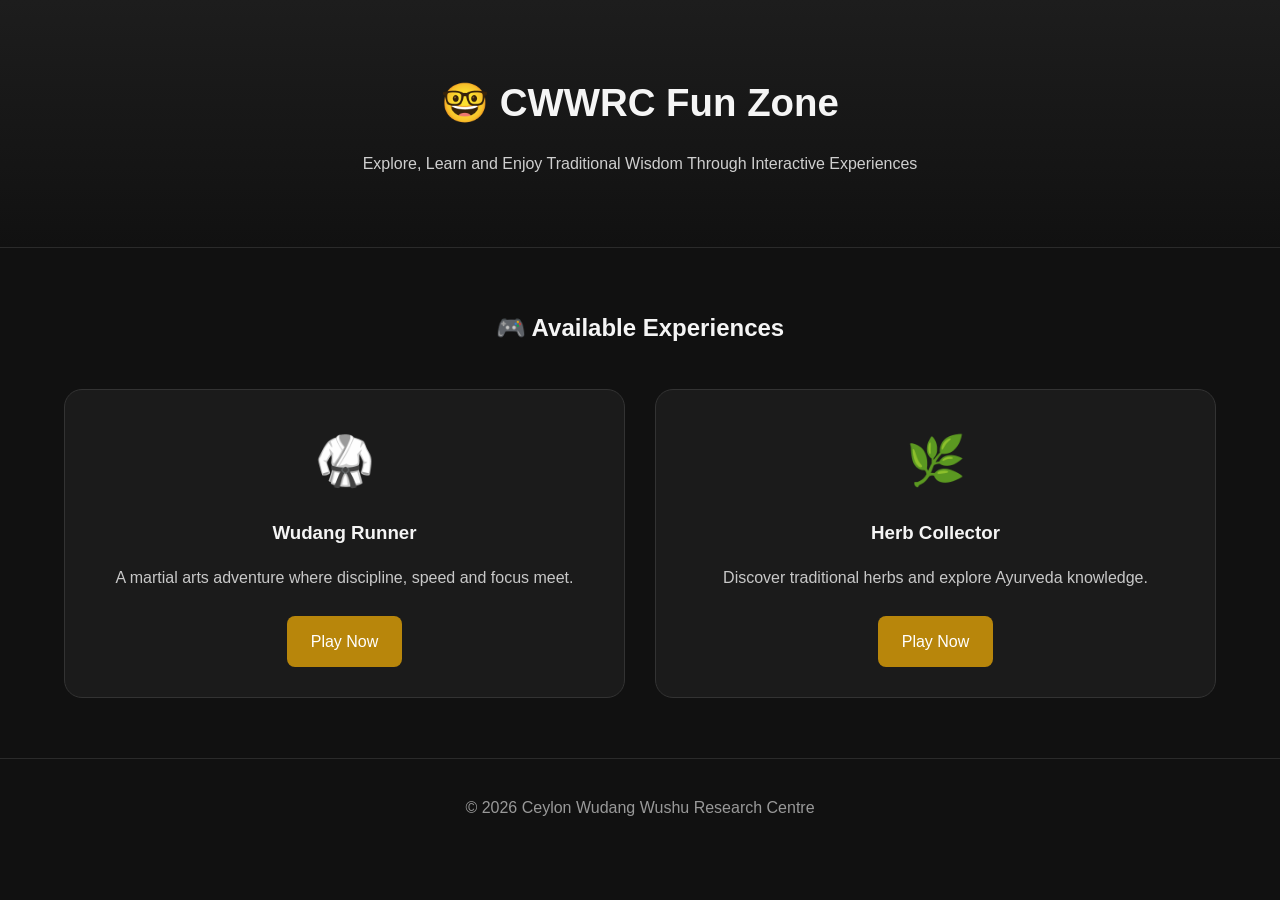
<file: fun-zone/fun.html>
<!-- ===================================
     CWWRC FUN ZONE
     FUN.HTML v1.0
=================================== -->

<!DOCTYPE html>

<html lang="en">

<head>

<meta charset="UTF-8">

<meta name="viewport" content="width=device-width, initial-scale=1.0">


<title>
CWWRC Fun Zone
</title>


<link rel="stylesheet" href="fun.css">


</head>


<body>


<header class="fun-header">

<h1>
🤓 CWWRC Fun Zone
</h1>

<p>
Explore, Learn and Enjoy Traditional Wisdom Through Interactive Experiences
</p>

</header>





<main>


<section class="games-container">



<h2>
🎮 Available Experiences
</h2>





<div class="game-grid">





<!-- ===== RUNNER GAME ===== -->


<div class="game-card">


<div class="game-icon">
🥋
</div>


<h3>
Wudang Runner
</h3>


<p>
A martial arts adventure where discipline,
speed and focus meet.
</p>



<a href="runner/run.html"
class="play-btn">

Play Now

</a>


</div>







<!-- ===== COLLECTOR GAME ===== -->


<div class="game-card">


<div class="game-icon">
🌿
</div>


<h3>
Herb Collector
</h3>


<p>
Discover traditional herbs and explore
Ayurveda knowledge.
</p>



<a href="collector/collector.html"
class="play-btn">

Play Now

</a>


</div>







</div>


</section>


</main>






<footer>


<p>

© 2026 Ceylon Wudang Wushu Research Centre

</p>


</footer>





</body>

</html>
</file>
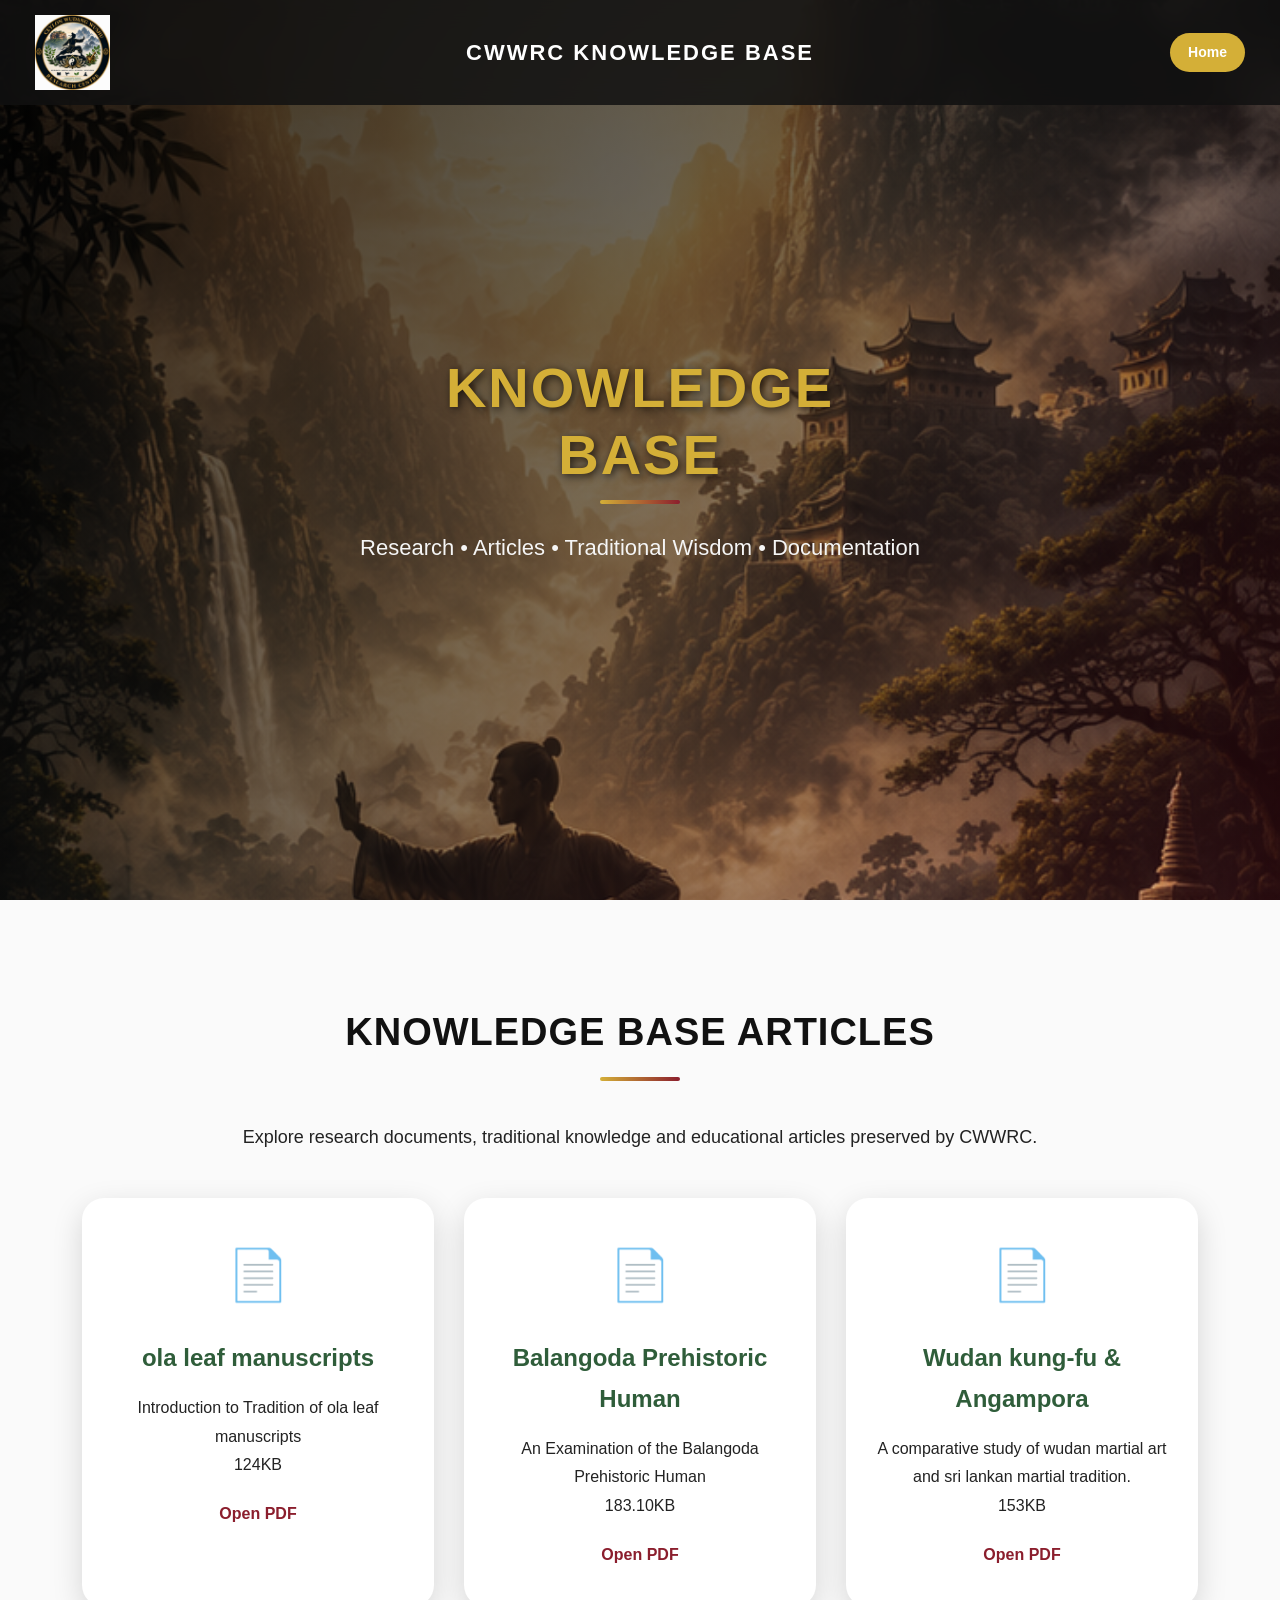
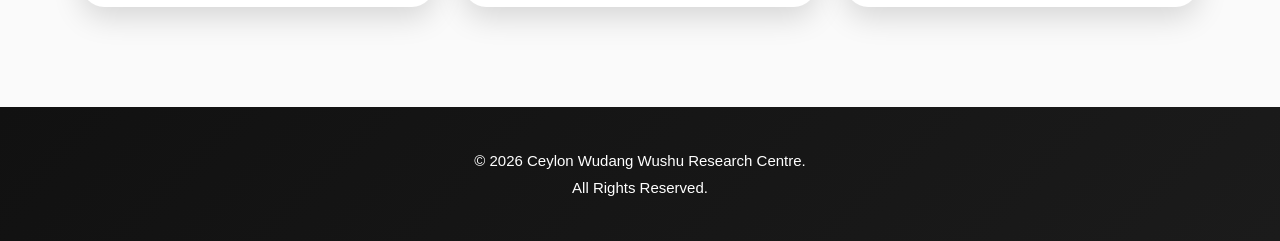
<file: documents/blog/blog.html>
<!-- ===================================
     CWWRC KNOWLEDGE BASE
     BLOG.HTML v2.0
=================================== -->


<!DOCTYPE html>

<html lang="en">


<head>


<meta charset="UTF-8">

<meta name="viewport" content="width=device-width, initial-scale=1.0">


<title>

CWWRC Knowledge Base

</title>



<link rel="stylesheet" href="../../style.css">



<style>

/*=======Small Home Button=======*/


.small-home-btn{

    background:#d4af37;

    color:white;

    padding:8px 18px;

    border-radius:25px;

    font-size:14px;

    font-weight:bold;

    transition:.3s;

}


.small-home-btn:hover{

    background:#b8860b;

    transform:translateY(-3px);

}


/*========end=========*/


</style>



</head>





<body>






<!-- ================= HEADER ================= -->


<header id="header">



<div class="logo">


<a href="../../index.html">


<img src="../../images/logo.png"

alt="CWWRC Logo">


</a>


</div>





<h1>

CWWRC Knowledge Base

</h1>






<!--=======Home Button=======-->


<a href="../../index.html"

class="small-home-btn">


Home


</a>


<!--========end=========-->




</header>









<!-- ================= HERO ================= -->


<section class="hero">



<img src="../../images/hero.png"

class="hero-image"

alt="Knowledge Base">




<div class="hero-overlay"></div>






<div class="hero-content">



<h2>

Knowledge

<br>

Base

</h2>






<p>

Research • Articles • Traditional Wisdom • Documentation

</p>




</div>



</section>









<!-- ================= ARTICLES ================= -->


<section class="research">



<div class="container">



<h2>

Knowledge Base Articles

</h2>





<p class="section-intro">

Explore research documents, traditional knowledge
and educational articles preserved by CWWRC.

</p>








<div class="cards">







<!--=======Article.001=======-->
<article class="card">
<div class="card-icon">
📄
</div>
<h3>
ola leaf manuscripts
</h3>
<p>
Introduction to Tradition of ola leaf manuscripts
</p>
<p> 124KB </p>
<a href="articles/ola leaf.pdf"
class="card-link">
Open PDF
</a>
</article>
<!--========end=========-->

<!--=======Article2=======-->

<article class="card">
<div class="card-icon">
📄
</div>
<h3>
Balangoda Prehistoric Human
</h3>
<p>
An Examination of the Balangoda Prehistoric Human
</p>
<p> 183.10KB </p>
<a href="articles/balangoda man.pdf"
class="card-link">
Open PDF
</a>
</article>
     
<!--========end=========-->



<!--=======Article3=======-->

<article class="card">
<div class="card-icon">
📄
</div>
<h3>
Wudan kung-fu & Angampora
</h3>
<p>
A comparative study of wudan martial art and sri lankan martial tradition.
</p>
<p> 153KB </p>
<a href="articles/wudan & angampora.pdf"
class="card-link">
Open PDF
</a>
</article>
     
<!--========end=========-->




</div>



</div>



</section>









<!-- ================= FOOTER ================= -->



<footer>



<div class="container">



<p>

© 2026 Ceylon Wudang Wushu Research Centre.

<br>

All Rights Reserved.


</p>



</div>



</footer>








</body>


</html>
</file>
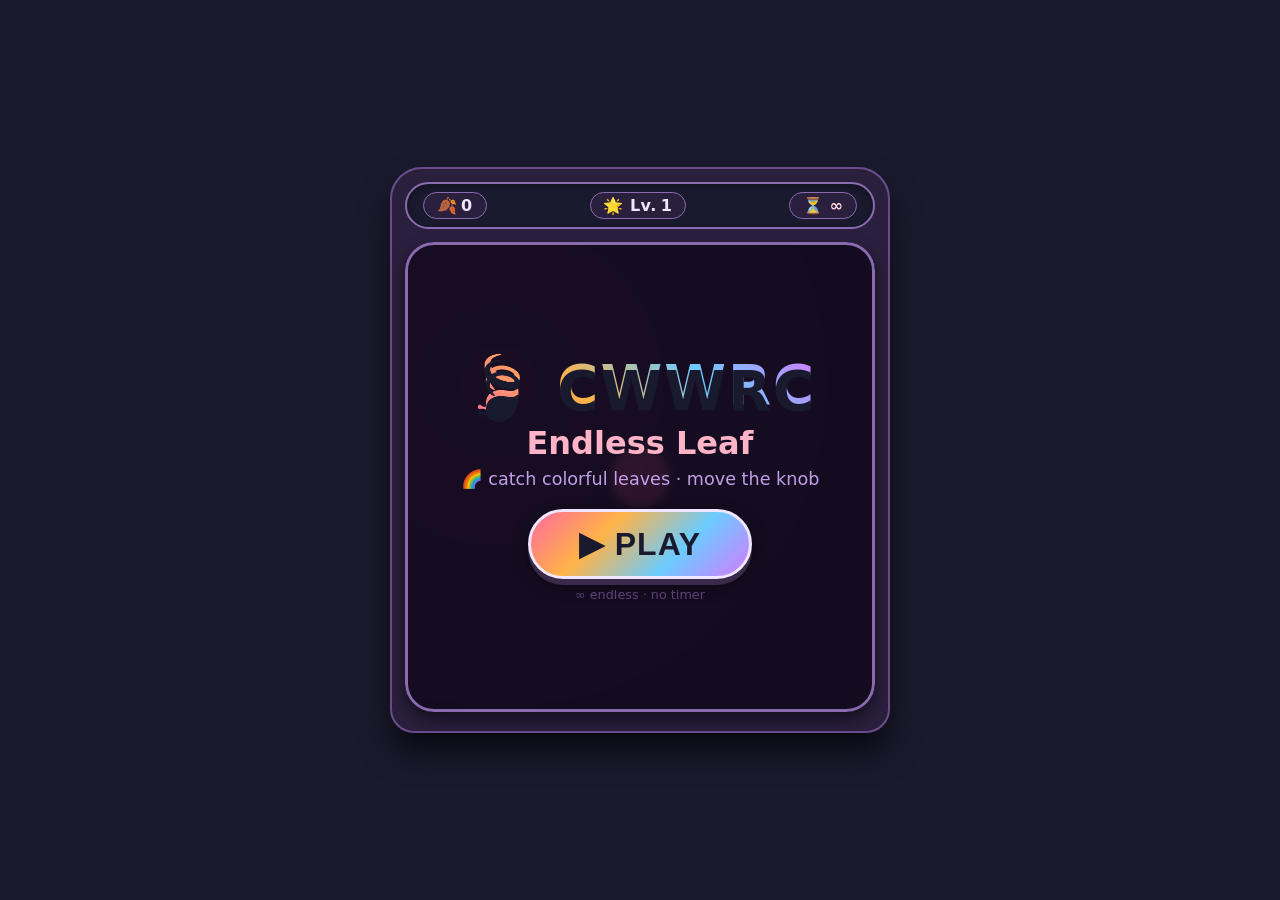
<file: fun-zone/collector/collector.html>
<!DOCTYPE html>
<html lang="en">
<head>
    <meta charset="UTF-8" />
    <meta name="viewport" content="width=device-width, initial-scale=1.0, maximum-scale=1.0, user-scalable=no" />
    <title>🍃 CWWRC · Endless Leaf</title>
    <style>
        * {
            margin: 0;
            padding: 0;
            box-sizing: border-box;
            user-select: none;
            -webkit-tap-highlight-color: transparent;
        }
        html, body {
            width: 100%;
            min-height: 100vh;
            background: #1a1a2e;
            display: flex;
            justify-content: center;
            align-items: center;
            font-family: system-ui, -apple-system, 'Segoe UI', Roboto, sans-serif;
            touch-action: none;
            overflow: hidden;
        }
        #game-wrapper {
            width: 100%;
            max-width: 480px;
            margin: 0 auto;
            background: #2a1f3d;
            border-radius: 2rem 2rem 1.5rem 1.5rem;
            box-shadow: 0 20px 30px rgba(0,0,0,0.6);
            padding: 0.8rem 0.8rem 1.2rem;
            touch-action: none;
            position: relative;
            border: 2px solid #6b4c8a;
        }
        #hud {
            display: flex;
            justify-content: space-between;
            align-items: center;
            background: #1a1a2e;
            padding: 0.5rem 1rem;
            border-radius: 3rem;
            margin-bottom: 0.8rem;
            color: #f0e6ff;
            font-weight: 700;
            font-size: 1rem;
            letter-spacing: 0.5px;
            box-shadow: inset 0 2px 6px rgba(0,0,0,0.4);
            border: 2px solid #8b6bb0;
        }
        #hud .hud-item {
            background: #2a1f3d;
            padding: 0.2rem 0.8rem;
            border-radius: 2rem;
            box-shadow: 0 2px 0 #1a1a2e;
            display: flex;
            align-items: center;
            gap: 4px;
            border: 1px solid #8b6bb0;
        }
        #timer-display {
            background: #2a1f3d;
            color: #ffd6e0;
            min-width: 4rem;
            justify-content: center;
            border-color: #ff8fab;
            display: none;  /* timer hidden – endless */
        }
        #canvas-container {
            position: relative;
            width: 100%;
            aspect-ratio: 1 / 1;
            touch-action: none;
            border-radius: 1.8rem;
            overflow: hidden;
            box-shadow: inset 0 0 0 3px #6b4c8a, 0 8px 15px rgba(0,0,0,0.5);
        }
        #gameCanvas {
            display: block;
            width: 100%;
            height: 100%;
            background: radial-gradient(circle at 20% 30%, #3a2a4a, #1a1a2e);
            touch-action: none;
            cursor: pointer;
        }
        #knob {
            position: absolute;
            width: 12%;
            aspect-ratio: 1 / 1;
            background: radial-gradient(circle at 35% 35%, #ff6b9d, #d43f7a);
            border-radius: 50%;
            box-shadow: 0 5px 0 #7a2a4a, 0 8px 25px rgba(0,0,0,0.6);
            border: 3px solid #ffb3c6;
            pointer-events: none;
            z-index: 10;
            transform: translate(-50%, -50%);
            will-change: transform;
            transition: none;
            top: 50%;
            left: 50%;
        }
        #overlay {
            position: absolute;
            top: 0;
            left: 0;
            width: 100%;
            height: 100%;
            background: rgba(20, 10, 30, 0.88);
            backdrop-filter: blur(4px);
            display: flex;
            flex-direction: column;
            justify-content: center;
            align-items: center;
            color: #f0e6ff;
            border-radius: 1.8rem;
            padding: 1.5rem;
            text-align: center;
            z-index: 20;
            pointer-events: auto;
            transition: opacity 0.3s ease;
            border: 3px solid #8b6bb0;
        }
        #overlay.hidden {
            opacity: 0;
            pointer-events: none;
        }
        #overlay h1 {
            font-size: 2.8rem;
            text-shadow: 0 6px 0 #1a1a2e;
            margin-bottom: 0.1rem;
            letter-spacing: 2px;
            background: linear-gradient(45deg, #ff6b9d, #ffb347, #6bcbff, #d47bff);
            -webkit-background-clip: text;
            -webkit-text-fill-color: transparent;
            background-clip: text;
        }
        #overlay h2 {
            font-size: 2rem;
            margin: 0.3rem 0 0.1rem;
            color: #ffb3c6;
        }
        #overlay p {
            font-size: 1.1rem;
            margin: 0.3rem 0 0.8rem;
            opacity: 0.9;
            color: #d4b0ff;
        }
        #main-action-btn {
            background: linear-gradient(135deg, #ff6b9d, #ffb347, #6bcbff, #d47bff);
            border: 3px solid #f0e6ff;
            color: #1a1a2e;
            font-weight: 800;
            font-size: 1.6rem;
            padding: 0.7rem 2.5rem;
            border-radius: 4rem;
            box-shadow: 0 6px 0 #3a2a4a, 0 6px 15px rgba(0,0,0,0.5);
            cursor: pointer;
            margin-top: 0.5rem;
            letter-spacing: 1px;
            touch-action: manipulation;
            transition: 0.07s ease;
            display: inline-block;
        }
        #main-action-btn:active {
            transform: translateY(5px);
            box-shadow: 0 1px 0 #3a2a4a;
        }
        #final-score {
            background: #1a1a2e;
            padding: 0.2rem 1.8rem;
            border-radius: 3rem;
            font-size: 2rem;
            display: inline-block;
            margin: 0.2rem 0;
            border: 2px solid #ffb347;
            color: #ffb3c6;
        }
        .sub-text {
            margin-top: 0.5rem;
            font-size: 0.8rem;
            opacity: 0.6;
            color: #8b6bb0;
        }
        @media (max-width: 420px) {
            #hud { font-size: 0.85rem; padding: 0.4rem 0.7rem; }
            #overlay h1 { font-size: 2.2rem; }
            #overlay h2 { font-size: 1.6rem; }
            #main-action-btn { font-size: 1.3rem; padding: 0.5rem 1.8rem; }
            #knob { width: 14%; }
        }
        @media (min-width: 600px) {
            #game-wrapper { max-width: 500px; }
            #overlay h1 { font-size: 3.5rem; }
            #main-action-btn { font-size: 2rem; padding: 0.8rem 3rem; }
        }
    </style>
</head>
<body>
<div id="game-wrapper">
    <div id="hud">
        <span class="hud-item">🍂 <span id="score-display">0</span></span>
        <span class="hud-item">🌟 Lv.<span id="level-display">1</span></span>
        <span class="hud-item" id="timer-display">⏳ ∞</span>
    </div>
    <div id="canvas-container">
        <canvas id="gameCanvas" width="600" height="600"></canvas>
        <div id="knob"></div>
        <div id="overlay">
            <h1>🍃 CWWRC</h1>
            <h2>Endless Leaf</h2>
            <p>🌈 catch colorful leaves · move the knob</p>
            <button id="main-action-btn">▶ PLAY</button>
            <div class="sub-text">∞ endless · no timer</div>
        </div>
    </div>
</div>
<script>
    (function() {
        "use strict";

        const canvas = document.getElementById('gameCanvas');
        const ctx = canvas.getContext('2d');
        const overlay = document.getElementById('overlay');
        const mainBtn = document.getElementById('main-action-btn');
        const scoreSpan = document.getElementById('score-display');
        const levelSpan = document.getElementById('level-display');
        const timerSpan = document.getElementById('timer-display');
        const knob = document.getElementById('knob');

        const STATE = { MENU: 0, PLAYING: 1, GAMEOVER: 2 };
        let gameState = STATE.MENU;
        let score = 0;
        let level = 1;
        // timer removed – endless

        let playerX = 0.5;
        let playerY = 0.5;
        let targetX = 0.5;
        let targetY = 0.5;

        let leaves = [];
        const MAX_LEAVES = 40;
        let spawnCounter = 0;
        const SPAWN_RATE = 22;

        const LEAF_EMOJIS = [
            '🍂', '🍁', '🌸', '🌺', '🌻', 
            '🌷', '🌹', '💐', '🌼', '🌾',
            '🌸', '🌺', '🌻', '🌷', '🌹',
            '💐', '🌼', '🌸', '🌺', '🌻'
        ];
        const COLORS = [
            '#FF6B6B', '#FF9F43', '#FECA57', '#54A0FF', '#5F27CD',
            '#FF6B9D', '#FF9F43', '#FECA57', '#54A0FF', '#A29BFE'
        ];

        let animationId = null;
        let frameCount = 0;

        function getNormalizedCoords(clientX, clientY) {
            const rect = canvas.getBoundingClientRect();
            const scaleX = 600 / rect.width;
            const scaleY = 600 / rect.height;
            let x = (clientX - rect.left) * scaleX;
            let y = (clientY - rect.top) * scaleY;
            x = Math.min(600, Math.max(0, x));
            y = Math.min(600, Math.max(0, y));
            return { x: x / 600, y: y / 600 };
        }

        function updateKnobPosition() {
            const SMOOTH = 0.22;
            playerX += (targetX - playerX) * SMOOTH;
            playerY += (targetY - playerY) * SMOOTH;
            knob.style.left = (playerX * 100) + '%';
            knob.style.top = (playerY * 100) + '%';
        }

        class Leaf {
            constructor(x, y, speed, size, emoji, color) {
                this.x = x;
                this.y = y;
                this.speed = speed;
                this.size = size;
                this.emoji = emoji || LEAF_EMOJIS[Math.floor(Math.random() * LEAF_EMOJIS.length)];
                this.color = color || COLORS[Math.floor(Math.random() * COLORS.length)];
                this.rotation = Math.random() * 6.28;
                this.rotSpeed = (Math.random() - 0.5) * 0.05;
                this.alive = true;
                this.drift = (Math.random() - 0.5) * 0.004;
                this.glowSize = 0;
            }
            update() {
                this.y += this.speed;
                this.x += this.drift + Math.sin(this.y * 25) * 0.0015;
                if (this.x < -0.1) this.x = 1.1;
                if (this.x > 1.1) this.x = -0.1;
                this.rotation += this.rotSpeed;
                this.glowSize = 15 + Math.sin(this.y * 20) * 8;
                if (this.y > 1.2) this.alive = false;
            }
            draw(ctx) {
                const cx = this.x * 600;
                const cy = this.y * 600;
                const sizePx = this.size * 600;
                ctx.save();
                ctx.translate(cx, cy);
                ctx.rotate(this.rotation);
                ctx.shadowColor = this.color + '80';
                ctx.shadowBlur = this.glowSize;
                ctx.font = `${sizePx * 1.4}px "Segoe UI Emoji", "Apple Color Emoji", system-ui, sans-serif`;
                ctx.textAlign = 'center';
                ctx.textBaseline = 'middle';
                ctx.fillStyle = this.color;
                ctx.shadowColor = this.color;
                ctx.shadowBlur = 25;
                ctx.fillText(this.emoji, 0, 0);
                ctx.shadowBlur = 40;
                ctx.globalAlpha = 0.3;
                ctx.fillText(this.emoji, 0, 0);
                ctx.globalAlpha = 1;
                ctx.restore();
            }
            collidesWith(px, py, knobRadius) {
                const dx = this.x - px;
                const dy = this.y - py;
                return Math.sqrt(dx*dx + dy*dy) < (this.size + knobRadius);
            }
        }

        function spawnLeaf() {
            const size = 0.05 + Math.random() * 0.06;
            const speed = 0.004 + Math.random() * 0.014 + (level * 0.001);
            const emoji = LEAF_EMOJIS[Math.floor(Math.random() * LEAF_EMOJIS.length)];
            const color = COLORS[Math.floor(Math.random() * COLORS.length)];
            leaves.push(new Leaf(
                Math.random(),
                -0.1 - Math.random() * 0.2,
                speed,
                size,
                emoji,
                color
            ));
        }

        function updateHUD() {
            scoreSpan.textContent = score;
            levelSpan.textContent = level;
            timerSpan.textContent = '⏳ ∞';
        }

        function resetGame() {
            score = 0;
            level = 1;
            leaves = [];
            spawnCounter = 0;
            frameCount = 0;
            playerX = 0.5;
            playerY = 0.5;
            targetX = 0.5;
            targetY = 0.5;
            updateKnobPosition();
            updateHUD();
            overlay.classList.remove('hidden');
            mainBtn.textContent = '▶ PLAY';
            gameState = STATE.MENU;
        }

        function startGame() {
            resetGame();
            overlay.classList.add('hidden');
            gameState = STATE.PLAYING;
            mainBtn.textContent = '↻ RESTART';
            updateHUD();
        }

        function processCollisions() {
            const knobRadius = 0.07;
            for (let i = leaves.length - 1; i >= 0; i--) {
                const leaf = leaves[i];
                if (!leaf.alive) continue;
                if (leaf.collidesWith(playerX, playerY, knobRadius)) {
                    leaf.alive = false;
                    score++;
                    const newLevel = Math.floor(score / 8) + 1;
                    if (newLevel > level) level = newLevel;
                    updateHUD();
                    leaves.splice(i, 1);
                }
            }
        }

        function drawScene() {
            ctx.clearRect(0, 0, 600, 600);
            for (const leaf of leaves) {
                leaf.draw(ctx);
            }
            const px = playerX * 600;
            const py = playerY * 600;
            const gradient = ctx.createRadialGradient(px, py, 5, px, py, 50);
            gradient.addColorStop(0, 'rgba(255, 107, 157, 0.3)');
            gradient.addColorStop(0.5, 'rgba(255, 107, 157, 0.1)');
            gradient.addColorStop(1, 'rgba(255, 107, 157, 0)');
            ctx.beginPath();
            ctx.arc(px, py, 50, 0, 2 * Math.PI);
            ctx.fillStyle = gradient;
            ctx.fill();
            ctx.beginPath();
            ctx.arc(px, py, 22, 0, 2 * Math.PI);
            ctx.strokeStyle = 'rgba(255, 200, 200, 0.5)';
            ctx.lineWidth = 3;
            ctx.shadowColor = '#ff6b9d';
            ctx.shadowBlur = 20;
            ctx.stroke();
            ctx.shadowBlur = 0;
        }

        function gameLoop() {
            if (gameState === STATE.PLAYING) {
                frameCount++;
                spawnCounter++;
                if (spawnCounter >= SPAWN_RATE) {
                    spawnCounter = 0;
                    if (leaves.length < MAX_LEAVES) {
                        spawnLeaf();
                        if (Math.random() < 0.3 && leaves.length < MAX_LEAVES - 2) {
                            spawnLeaf();
                        }
                    }
                }
                for (let i = leaves.length - 1; i >= 0; i--) {
                    leaves[i].update();
                    if (!leaves[i].alive) leaves.splice(i, 1);
                }
                processCollisions();
                updateKnobPosition();
                drawScene();
                animationId = requestAnimationFrame(gameLoop);
            } else {
                drawScene();
                animationId = requestAnimationFrame(gameLoop);
            }
        }

        function handlePointerMove(e) {
            if (gameState !== STATE.PLAYING) return;
            e.preventDefault();
            let clientX, clientY;
            if (e.touches) {
                clientX = e.touches[0].clientX;
                clientY = e.touches[0].clientY;
            } else {
                clientX = e.clientX;
                clientY = e.clientY;
            }
            const norm = getNormalizedCoords(clientX, clientY);
            targetX = norm.x;
            targetY = norm.y;
        }

        function handlePointerStart(e) {
            if (gameState !== STATE.PLAYING) return;
            e.preventDefault();
            handlePointerMove(e);
        }

        canvas.addEventListener('touchstart', handlePointerStart, { passive: false });
        canvas.addEventListener('touchmove', handlePointerMove, { passive: false });
        canvas.addEventListener('touchend', (e) => e.preventDefault(), { passive: false });
        canvas.addEventListener('mousedown', handlePointerStart);
        canvas.addEventListener('mousemove', (e) => { if (e.buttons === 1) handlePointerMove(e); });
        canvas.addEventListener('contextmenu', (e) => e.preventDefault());

        mainBtn.addEventListener('click', (e) => {
            e.stopPropagation();
            if (gameState === STATE.MENU || gameState === STATE.GAMEOVER) {
                resetGame();
                startGame();
            } else {
                resetGame();
                startGame();
            }
        });

        resetGame();
        updateKnobPosition();
        gameLoop();

        console.log('🍃 CWWRC Endless Leaf – timer removed!');
    })();
</script>
</body>
</html>
</file>
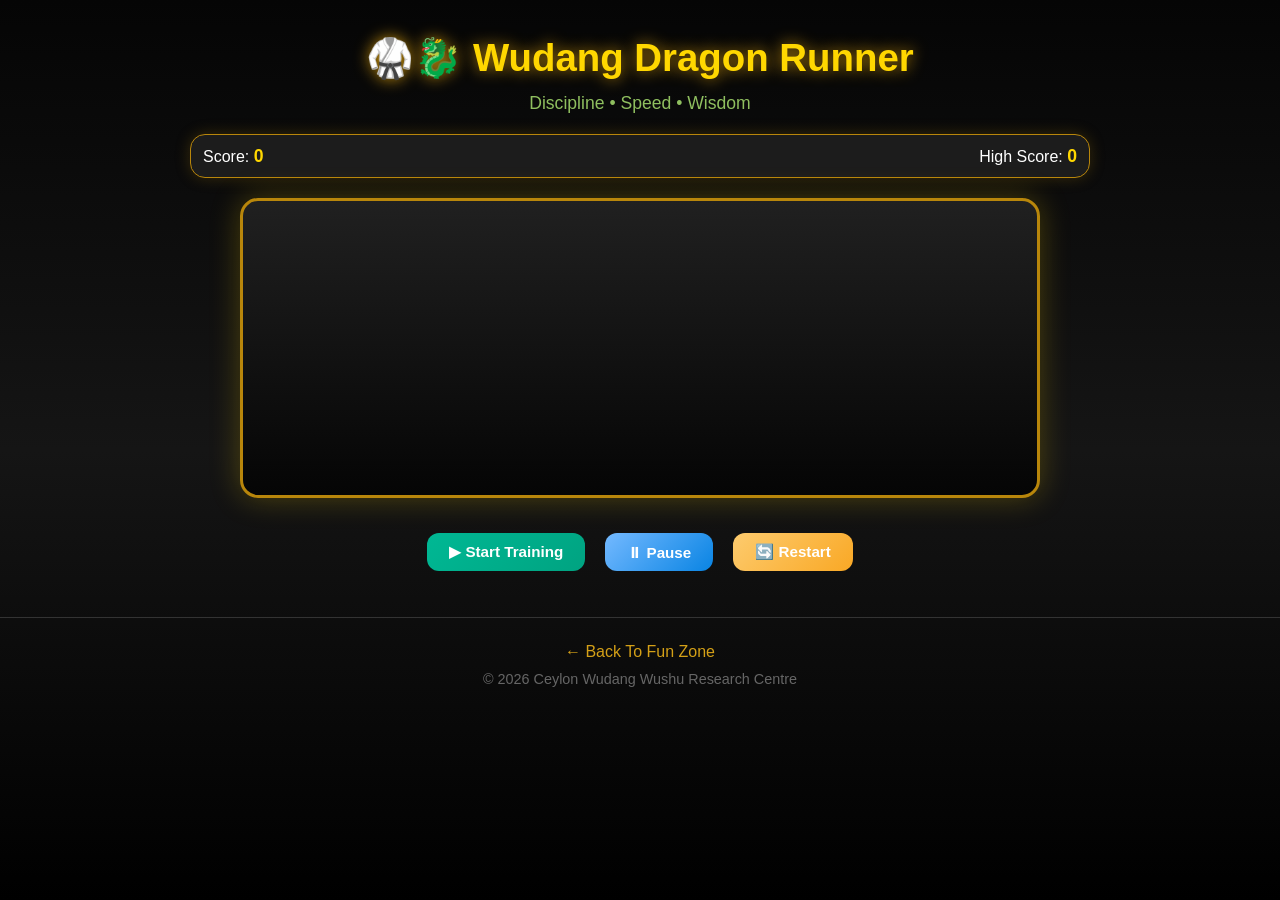
<file: fun-zone/runner/run.html>
<!-- ===================================
     CWWRC FUN ZONE
     WUDANG RUNNER
     RUN.HTML v2.0
=================================== -->


<!DOCTYPE html>

<html lang="en">

<head>

<meta charset="UTF-8">

<meta name="viewport" content="width=device-width, initial-scale=1.0">


<title>
Wudang Runner | CWWRC
</title>


<link rel="stylesheet" href="run.css">


</head>


<body>



<header class="game-header">


<h1>
🥋🐉 Wudang Dragon Runner
</h1>


<p>
Discipline • Speed • Wisdom
</p>


</header>






<main class="game-container">



<div class="game-info">


<div>

Score:

<span id="score">
0
</span>

</div>




<div>

High Score:

<span id="high-score">
0
</span>

</div>


</div>







<div class="game-screen">


<canvas id="gameCanvas">

Your browser does not support canvas.

</canvas>


</div>







<div class="game-controls">


<button id="start-btn">

▶ Start Training

</button>



<button id="pause-btn">

⏸ Pause

</button>



<button id="restart-btn">

🔄 Restart

</button>


</div>





</main>








<footer>


<a href="../fun.html">

← Back To Fun Zone

</a>



<p>

© 2026 Ceylon Wudang Wushu Research Centre

</p>


</footer>







<script src="run.js"></script>


</body>

</html>
</file>
<file: fun-zone/fun.css>
/* ===================================
   CWWRC FUN ZONE
   FUN.CSS v1.0
=================================== */


/* ========== RESET ========== */

*{
    margin:0;
    padding:0;
    box-sizing:border-box;
}


/* ========== BODY ========== */

body{

    background:#111;
    color:#f5f5f5;

    font-family:Arial, Helvetica, sans-serif;

    line-height:1.7;

}


/* ========== HEADER ========== */

.fun-header{

    text-align:center;

    padding:70px 20px;

    background:linear-gradient(
        180deg,
        #1d1d1d,
        #111
    );

    border-bottom:1px solid #2b2b2b;

}


.fun-header h1{

    font-size:2.4rem;

    margin-bottom:15px;

}


.fun-header p{

    max-width:700px;

    margin:auto;

    color:#cfcfcf;

}


/* ========== MAIN ========== */

main{

    width:90%;

    max-width:1200px;

    margin:auto;

    padding:60px 0;

}


/* ========== SECTION ========== */

.games-container h2{

    text-align:center;

    margin-bottom:40px;

}


/* ========== GRID ========== */

.game-grid{

    display:grid;

    grid-template-columns:
    repeat(auto-fit,minmax(280px,1fr));

    gap:30px;

}


/* ========== CARD ========== */

.game-card{

    background:#1b1b1b;

    border:1px solid #333;

    border-radius:18px;

    padding:30px;

    text-align:center;

    transition:.35s;

}


.game-card:hover{

    transform:translateY(-8px);

    border-color:#b8860b;

    box-shadow:0 0 20px rgba(184,134,11,.25);

}


.game-icon{

    font-size:3rem;

    margin-bottom:15px;

}


.game-card h3{

    margin-bottom:15px;

}


.game-card p{

    color:#c8c8c8;

    margin-bottom:25px;

}


/* ========== BUTTON ========== */

.play-btn{

    display:inline-block;

    padding:12px 24px;

    background:#b8860b;

    color:white;

    text-decoration:none;

    border-radius:8px;

    transition:.3s;

}


.play-btn:hover{

    background:#d4a017;

}


/* ========== FOOTER ========== */

footer{

    text-align:center;

    padding:35px 20px;

    border-top:1px solid #2b2b2b;

    color:#999;

}


/* ========== MOBILE ========== */

@media(max-width:768px){

.fun-header h1{

    font-size:2rem;

}

.game-card{

    padding:25px;

}

}
</file>
<file: style.css>
/* ===================================
   CWWRC WEBSITE
   STYLE.CSS ALPHA v4.0
   PART 1/6
=================================== */


/* ================================
   ROOT THEME COLORS
================================ */


:root{

    --black:#111111;

    --dark:#1b1b1b;

    --gold:#d4af37;

    --gold-dark:#b8860b;

    --white:#ffffff;

    --light:#f5f5f5;

    --green:#2f5d3a;

    --crimson:#8b1e2d;

    --text:#222222;

    --shadow:
    0 10px 30px rgba(0,0,0,.15);

}





/* ================================
   RESET
================================ */


*{

    margin:0;

    padding:0;

    box-sizing:border-box;

}





html{

    scroll-behavior:smooth;

}





body{

    font-family:
    "Segoe UI",
    Arial,
    Helvetica,
    sans-serif;

    background:var(--light);

    color:var(--text);

    line-height:1.7;

    overflow-x:hidden;

}





img{

    max-width:100%;

    display:block;

}





a{

    text-decoration:none;

}





.container{

    width:90%;

    max-width:1200px;

    margin:auto;

}









/* ================================
   HEADER
================================ */


header{

    position:fixed;

    top:0;

    left:0;

    width:100%;

    display:flex;

    align-items:center;

    justify-content:space-between;

    padding:15px 35px;

    background:
    rgba(17,17,17,.85);

    backdrop-filter:blur(12px);

    z-index:1000;

    transition:.4s;

}





header.scrolled{

    background:
    rgba(17,17,17,.97);

    box-shadow:
    0 8px 25px rgba(0,0,0,.35);

}





.logo img{

    width:75px;

    transition:.3s;

}





.logo img:hover{

    transform:scale(1.08);

}





header h1{

    flex:1;

    text-align:center;

    color:var(--white);

    font-size:22px;

    letter-spacing:2px;

    text-transform:uppercase;

}








/* ================================
   NAVIGATION
================================ */


nav ul{

    display:flex;

    list-style:none;

    gap:22px;

}





nav a{

    color:white;

    font-weight:600;

    position:relative;

    transition:.3s;

}





nav a::after{

    content:"";

    position:absolute;

    left:0;

    bottom:-6px;

    width:0;

    height:3px;

    background:var(--gold);

    transition:.3s;

}





nav a:hover{

    color:var(--gold);

}





nav a:hover::after{

    width:100%;

}








/* ================================
   MOBILE MENU BUTTON
================================ */


.menu-toggle{

    display:none;

    background:none;

    border:none;

    color:white;

    font-size:32px;

    cursor:pointer;

}

/* ===================================
   CWWRC WEBSITE
   STYLE.CSS ALPHA v4.0
   PART 2/6
=================================== */


/* ================================
   HERO SECTION
================================ */


.hero{

    position:relative;

    min-height:100vh;

    display:flex;

    justify-content:center;

    align-items:center;

    text-align:center;

    overflow:hidden;

    padding:160px 20px 100px;

    color:var(--white);

}





.hero-image{

    position:absolute;

    inset:0;

    width:100%;

    height:100%;

    object-fit:cover;

    z-index:0;

}





.hero-overlay{

    position:absolute;

    inset:0;

    background:

    linear-gradient(
    135deg,
    rgba(0,0,0,.80),
    rgba(17,17,17,.55),
    rgba(139,30,45,.25)
    );

    z-index:1;

}





.hero-content{

    position:relative;

    z-index:2;

    max-width:950px;

    animation:
    heroFade 1.2s ease;

}





.hero h2{

    font-size:56px;

    line-height:1.2;

    text-transform:uppercase;

    letter-spacing:2px;

    margin-bottom:25px;

    color:var(--gold);

    text-shadow:
    2px 2px 8px rgba(0,0,0,.7);

}





.hero p{

    font-size:22px;

    color:#f5f5f5;

    margin-bottom:40px;

}







@keyframes heroFade{


from{

    opacity:0;

    transform:translateY(40px);

}


to{

    opacity:1;

    transform:translateY(0);

}


}









/* ================================
   HERO BUTTON AREA
================================ */


.hero-buttons{

    display:flex;

    justify-content:center;

    align-items:center;

    gap:20px;

    flex-wrap:wrap;

}









/* ================================
   BUTTON BASE
================================ */


.btn{

    position:relative;

    display:inline-flex;

    justify-content:center;

    align-items:center;

    min-width:220px;

    padding:16px 35px;

    border-radius:50px;

    color:white;

    font-weight:bold;

    overflow:hidden;

    transition:.35s;

    box-shadow:

    0 8px 20px rgba(0,0,0,.35);

}





.primary-btn{

    background:

    linear-gradient(
    135deg,
    var(--gold-dark),
    var(--gold)
    );

}





.secondary-btn{

    background:

    linear-gradient(
    135deg,
    var(--crimson),
    #b52a3c
    );

}







/* ================================
   SRI LANKAN HERITAGE BUTTON
================================ */


.heritage-btn{

    background:

    linear-gradient(
    135deg,
    var(--green),
    #4c8a5b
    );

}





.btn:hover{

    transform:translateY(-8px);

    filter:brightness(1.12);

    box-shadow:

    0 18px 40px rgba(0,0,0,.5);

}





.btn:active{

    transform:scale(.95);

}








/* ================================
   RIPPLE EFFECT
================================ */


.ripple{

    position:absolute;

    border-radius:50%;

    background:

    rgba(255,255,255,.45);

    transform:scale(0);

    animation:ripple .6s linear;

    pointer-events:none;

}





@keyframes ripple{


to{

    transform:scale(4);

    opacity:0;

}


}

/* ===================================
   CWWRC WEBSITE
   STYLE.CSS ALPHA v4.0
   PART 3/6
=================================== */


/* ================================
   COMMON SECTION STYLE
================================ */


section{

    padding:100px 20px;

    text-align:center;

}





section h2{

    display:inline-block;

    position:relative;

    font-size:38px;

    color:var(--black);

    margin-bottom:40px;

    text-transform:uppercase;

    letter-spacing:1px;

}





section h2::after{

    content:"";

    display:block;

    width:80px;

    height:4px;

    margin:12px auto 0;

    background:

    linear-gradient(
    90deg,
    var(--gold),
    var(--crimson)
    );

    border-radius:10px;

}





.section-intro{

    max-width:850px;

    margin:0 auto 45px;

    font-size:18px;

    line-height:1.8;

}








/* ================================
   ABOUT SECTION
================================ */


.about{

    background:var(--white);

}





.about p{

    max-width:950px;

    margin:auto;

    font-size:18px;

}







.about-highlights{

    display:grid;

    grid-template-columns:
    repeat(auto-fit,minmax(250px,1fr));

    gap:25px;

    margin-top:50px;

}





.highlight-box{

    background:

    linear-gradient(
    145deg,
    #ffffff,
    #f1f1f1
    );

    padding:30px;

    border-radius:20px;

    box-shadow:var(--shadow);

    border-top:4px solid var(--gold);

    transition:.35s;

}





.highlight-box:hover{

    transform:translateY(-10px);

    border-top-color:var(--crimson);

}





.highlight-box h3{

    color:var(--gold-dark);

    margin-bottom:15px;

}








/* ================================
   RESEARCH SECTION
================================ */


.research{

    background:#fafafa;

}





.cards{

    display:grid;

    grid-template-columns:

    repeat(auto-fit,minmax(280px,1fr));

    gap:30px;

}







.card{

    background:white;

    padding:35px 25px;

    border-radius:22px;

    box-shadow:var(--shadow);

    transition:.4s;

    border-bottom:4px solid transparent;

}





.card:hover{

    transform:translateY(-12px);

    border-bottom-color:var(--gold);

}





.card-icon{

    font-size:50px;

    margin-bottom:20px;

}





.card h3{

    color:var(--green);

    font-size:24px;

    margin-bottom:15px;

}





.card p{

    line-height:1.8;

}





.card-link{

    display:inline-block;

    margin-top:20px;

    color:var(--crimson);

    font-weight:bold;

    transition:.3s;

}





.card-link:hover{

    color:var(--gold-dark);

}

/* ===================================
   CWWRC WEBSITE
   STYLE.CSS ALPHA v4.0
   PART 4/6
=================================== */


/* ================================
   TRAINING SECTION
================================ */


.training{

    background:var(--white);

}





.training-grid{

    display:grid;

    grid-template-columns:

    repeat(auto-fit,minmax(250px,1fr));

    gap:25px;

}





.training-card{

    background:

    linear-gradient(
    145deg,
    var(--black),
    var(--dark)
    );

    color:white;

    padding:35px 25px;

    border-radius:20px;

    box-shadow:var(--shadow);

    border-left:5px solid var(--gold);

    transition:.35s;

}





.training-card:hover{

    transform:translateY(-10px);

    border-left-color:var(--crimson);

}





.training-card h3{

    color:var(--gold);

    margin-bottom:15px;

}





.training-card p{

    line-height:1.7;

}









/* ================================
   AYURVEDA SECTION
================================ */


.ayurveda{

    background:

    linear-gradient(
    rgba(47,93,58,.08),
    rgba(47,93,58,.08)
    ),
    #fafafa;

}





.ayurveda-content{

    max-width:900px;

    margin:auto;

    background:white;

    padding:40px;

    border-radius:25px;

    box-shadow:var(--shadow);

    border-top:5px solid var(--green);

}





.ayurveda-content h3{

    color:var(--green);

    font-size:28px;

    margin-bottom:20px;

}





.ayurveda-content p{

    font-size:18px;

    line-height:1.9;

}









/* ================================
   SRI LANKAN HERITAGE PREVIEW
================================ */


.heritage-preview{

    background:

    linear-gradient(
    135deg,
    rgba(139,30,45,.08),
    rgba(47,93,58,.08)
    ),
    #ffffff;

}





.heritage-preview .cards{

    margin-bottom:45px;

}





.heritage-preview .card{

    border-top:5px solid var(--green);

}





.heritage-preview .card:hover{

    border-top-color:var(--gold);

}





.heritage-preview .card h3{

    color:var(--crimson);

}





.heritage-preview .heritage-btn{

    margin-top:20px;

}

/* ===================================
   CWWRC WEBSITE
   STYLE.CSS ALPHA v4.0
   PART 5/6
=================================== */


/* ================================
   GALLERY SECTION
================================ */


.gallery{

    background:var(--white);

}





.gallery-grid{

    display:grid;

    grid-template-columns:

    repeat(auto-fit,minmax(230px,1fr));

    gap:35px;

}





.gallery-item{

    background:white;

    min-height:330px;

    padding:30px 20px;

    display:flex;

    flex-direction:column;

    justify-content:center;

    align-items:center;

    border-radius:25px;

    box-shadow:var(--shadow);

    border:1px solid rgba(212,175,55,.3);

    overflow:hidden;

    transition:.4s;

}





.gallery-item:hover{

    transform:translateY(-12px);

    box-shadow:

    0 20px 45px rgba(0,0,0,.25);

}





.gallery-sticker{

    width:170px;

    height:170px;

    object-fit:contain;

    margin-bottom:25px;

    transition:.45s;

}





.gallery-item:hover .gallery-sticker{

    transform:

    scale(1.15)
    rotate(3deg);

}





.gallery-item h3{

    color:var(--gold-dark);

    font-size:22px;

    margin-bottom:10px;

}





.gallery-item p{

    color:#555;

    font-size:15px;

}









/* ================================
   CONTACT SECTION
================================ */


.contact{

    background:#f8f8f8;

}





.contact-grid{

    display:grid;

    grid-template-columns:

    repeat(auto-fit,minmax(230px,1fr));

    gap:25px;

    max-width:900px;

    margin:auto;

}





.contact-card{

    background:
    linear-gradient(
    145deg,
    var(--black),
    var(--dark)
    );

    color:white;

    padding:30px;

    border-radius:20px;

    box-shadow:var(--shadow);

    border-bottom:4px solid var(--gold);

    transition:.35s;

}


.contact-card h3{

    color:var(--gold);

    margin-bottom:15px;

}


.contact-card a{

    color:white;

    font-size:18px;

    font-weight:600;

}


.contact-card a:hover{

    color:var(--gold);

}





.contact-card:hover{

    transform:translateY(-8px);

    border-bottom-color:var(--crimson);

}








.contact-card p{

    font-size:18px;

}









/* ================================
   FOOTER
================================ */


footer{

    background:

    linear-gradient(
    135deg,
    #111,
    #1b1b1b
    );

    color:white;

    text-align:center;

    padding:40px 20px;

}





footer p{

    font-size:15px;

    line-height:1.8;

}









/* ================================
   SCROLL REVEAL
================================ */


.reveal{

    opacity:0;

    transform:translateY(40px);

    transition:

    opacity .8s ease,
    transform .8s ease;

}





.reveal.show{

    opacity:1;

    transform:translateY(0);

}









/* ================================
   CUSTOM SCROLLBAR
================================ */


::-webkit-scrollbar{

    width:10px;

}





::-webkit-scrollbar-track{

    background:#eeeeee;

}





::-webkit-scrollbar-thumb{

    background:

    linear-gradient(
    var(--gold),
    var(--crimson)
    );

    border-radius:20px;

}





::-webkit-scrollbar-thumb:hover{

    background:var(--gold-dark);

}

/* ===================================
   CWWRC WEBSITE
   STYLE.CSS ALPHA v4.0
   PART 6/6
=================================== */


/* ================================
   TABLET + MOBILE RESPONSIVE
================================ */


@media(max-width:900px){



header{

    flex-wrap:wrap;

    padding:15px 20px;

}





.logo img{

    width:60px;

}





header h1{

    flex:1;

    text-align:center;

    font-size:16px;

    letter-spacing:1px;

    padding:0 10px;

}





.menu-toggle{

    display:block;

}





nav{

    display:none;

    width:100%;

    margin-top:20px;

}





nav.active{

    display:block;

}





nav ul{

    flex-direction:column;

    align-items:center;

    gap:20px;

    padding:20px 0;

}







.hero{

    padding-top:150px;

}





.hero h2{

    font-size:38px;

}





.hero p{

    font-size:18px;

}





.hero-buttons{

    flex-direction:column;

}





.btn{

    width:250px;

}







section{

    padding:75px 15px;

}





section h2{

    font-size:30px;

}





.about-highlights,
.cards,
.training-grid,
.contact-grid{

    grid-template-columns:1fr;

}





.gallery-grid{

    grid-template-columns:

    repeat(2,1fr);

    gap:18px;

}







.heritage-preview .cards{

    grid-template-columns:1fr;

}



}









/* ================================
   SMALL MOBILE
================================ */


@media(max-width:480px){



header h1{

    font-size:13px;

}





.logo img{

    width:50px;

}





.hero h2{

    font-size:28px;

}





.hero p{

    font-size:16px;

}





.hero-buttons{

    gap:15px;

}





.btn{

    min-width:210px;

    padding:14px 20px;

}





section h2{

    font-size:26px;

}





.section-intro{

    font-size:16px;

}





.gallery-grid{

    grid-template-columns:1fr;

}





.gallery-sticker{

    width:130px;

    height:130px;

}





.training-card,
.highlight-box,
.card,
.contact-card{

    padding:25px 20px;

}





.heritage-preview .heritage-btn{

    width:220px;

}



}









/* ================================
   LARGE SCREEN ENHANCEMENT
================================ */


@media(min-width:1400px){



.hero h2{

    font-size:64px;

}





.container{

    max-width:1300px;

}



}
</file>
<file: fun-zone/runner/run.css>
/* ===================================
   CWWRC FUN ZONE
   WUDANG RUNNER
   RUN.CSS v4.0
=================================== */


/* ========== RESET ========== */

* {
    margin: 0;
    padding: 0;
    box-sizing: border-box;
}


/* ========== BODY ========== */

body {
    min-height: 100vh;
    background: linear-gradient(180deg, #050505, #151515, #000);
    color: white;
    font-family: Arial, Helvetica, sans-serif;
    text-align: center;
}


/* ========== HEADER ========== */

.game-header {
    padding: 35px 20px 20px;
}

.game-header h1 {
    font-size: 2.4rem;
    color: #ffd700;
    text-shadow: 0 0 15px #b8860b;
    margin-bottom: 12px;
}

.game-header p {
    color: #8fbf5f;
    font-size: 1.1rem;
}


/* ========== MAIN CONTAINER ========== */

.game-container {
    width: 90%;
    max-width: 900px;
    margin: auto;
}


/* ========== INFO BAR ========== */

.game-info {
    display: flex;
    justify-content: space-between;
    align-items: center;
    flex-wrap: wrap;
    gap: 6px;
    padding: 8px 12px;
    background: #1c1c1c;
    border: 1px solid #b8860b;
    border-radius: 15px;
    margin-bottom: 20px;
    box-shadow: 0 0 15px rgba(184, 134, 11, 0.25);
    min-height: 44px;
}

.game-info > * {
    flex: 0 0 auto;
}


/* ========== SCORE ========== */

#score,
#high-score {
    font-size: 1.1rem !important;
    font-weight: bold;
    color: #ffd700;
}


/* ========== LIVES + NOTIFICATION CONTAINER ========== */

.lives-container {
    display: flex;
    flex-direction: column;
    align-items: center;
    justify-content: center;
    gap: 1px;
    min-width: 120px;
    height: 48px;
    max-height: 48px;
    position: relative;
    flex-shrink: 0;
}

#lives-display {
    font-size: 1.5rem;
    font-weight: bold;
    text-align: center;
    line-height: 1.2;
    letter-spacing: 2px;
    height: 26px;
}


/* ========== NOTIFICATION - Lives එකට පහළින් ========== */

#notification-msg {
    font-size: 0.55rem !important;
    font-weight: bold;
    padding: 1px 12px;
    border-radius: 14px;
    background: rgba(0, 0, 0, 0.7);
    border: 1.5px solid #00ffff;
    box-shadow: 0 0 15px rgba(0, 255, 255, 0.12);
    backdrop-filter: blur(6px);
    -webkit-backdrop-filter: blur(6px);
    transition: all 0.4s cubic-bezier(0.34, 1.56, 0.64, 1);
    opacity: 0;
    transform: scale(0.92) translateY(-4px);
    pointer-events: none;
    text-shadow: 0 0 8px currentColor;
    white-space: nowrap;
    text-align: center;
    color: #00ffff;
    min-width: 50px;
    max-width: 140px;
    height: 20px;
    line-height: 20px;
    letter-spacing: 0.2px;
    overflow: visible;
    flex-shrink: 0;
}

#notification-msg.show {
    opacity: 1;
    transform: scale(1) translateY(0);
}

/* Notification Colors */
#notification-msg.qi { border-color: #00ffff; color: #00ffff; }
#notification-msg.shield { border-color: #ffd700; color: #ffd700; }
#notification-msg.life { border-color: #ff6b6b; color: #ff6b6b; }
#notification-msg.speed { border-color: #ffd700; color: #ffd700; }
#notification-msg.wave { border-color: #a29bfe; color: #a29bfe; }
#notification-msg.destroy { border-color: #ffd700; color: #ffd700; }
#notification-msg.error { border-color: #ff4757; color: #ff4757; }
#notification-msg.attack { border-color: #ff6b6b; color: #ff6b6b; }


/* ========== ATTACK DISPLAY ========== */

#attack-display {
    font-size: 1.1rem;
    font-weight: bold;
    min-width: 60px;
    text-align: center;
    color: #ff6b6b;
    text-shadow: 0 0 15px rgba(255, 107, 107, 0.3);
    letter-spacing: 2px;
}

#attack-display.warning {
    color: #ff4757;
    text-shadow: 0 0 25px rgba(255, 71, 87, 0.6);
    animation: pulse 0.8s ease-in-out infinite;
}

@keyframes pulse {
    0%, 100% { transform: scale(1); }
    50% { transform: scale(1.15); }
}


/* ========== QI DISPLAY ========== */

#qi-display {
    font-size: 1.1rem;
    color: #00ffff;
    font-weight: bold;
    min-width: 130px;
    text-shadow: 0 0 15px rgba(0, 255, 255, 0.3);
    text-align: center;
}


/* ========== SPEED DISPLAY ========== */

#speed-display {
    font-size: 1.1rem;
    font-weight: bold;
    min-width: 60px;
    text-align: center;
    color: #ffd700;
    text-shadow: 0 0 15px rgba(255, 215, 0, 0.3);
}


/* ========== GAME SCREEN ========== */

.game-screen {
    position: relative;
}

#gameCanvas {
    width: 100%;
    max-width: 800px;
    height: 300px;
    background: linear-gradient(#202020, #050505);
    border: 3px solid #b8860b;
    border-radius: 18px;
    box-shadow: 0 0 30px rgba(255, 215, 0, 0.25);
}


/* ========== BUTTONS ========== */

.game-controls {
    margin-top: 25px;
    display: flex;
    flex-wrap: wrap;
    justify-content: center;
    gap: 8px;
}

button {
    padding: 10px 22px;
    margin: 6px;
    border: none;
    border-radius: 12px;
    cursor: pointer;
    background: #b8860b;
    color: white;
    font-size: 0.95rem;
    transition: all 0.3s ease;
    font-weight: bold;
}

button:hover {
    transform: scale(1.08);
    box-shadow: 0 0 20px gold;
}

button:active {
    transform: scale(0.95);
}

#attack-btn {
    background: linear-gradient(135deg, #e17055, #d63031) !important;
    border: 2px solid #ff6b6b !important;
    box-shadow: 0 0 20px rgba(255, 107, 107, 0.3) !important;
    font-weight: bold !important;
}

#attack-btn:hover {
    transform: scale(1.1) !important;
    box-shadow: 0 0 40px rgba(255, 107, 107, 0.6) !important;
}

#attack-btn.cooldown {
    background: linear-gradient(135deg, #2d3436, #1a1a2e) !important;
    border-color: #636e72 !important;
}

#attack-btn.no-charge {
    background: linear-gradient(135deg, #4a4a4a, #2d2d2d) !important;
    border-color: #636e72 !important;
}

#start-btn {
    background: linear-gradient(135deg, #00b894, #00a381) !important;
}

#start-btn:hover {
    box-shadow: 0 0 20px rgba(0, 184, 148, 0.6) !important;
}

#restart-btn {
    background: linear-gradient(135deg, #fdcb6e, #f9a825) !important;
}

#restart-btn:hover {
    box-shadow: 0 0 20px rgba(253, 203, 110, 0.6) !important;
}

#pause-btn {
    background: linear-gradient(135deg, #74b9ff, #0984e3) !important;
}

#pause-btn:hover {
    box-shadow: 0 0 20px rgba(116, 185, 255, 0.6) !important;
}


/* ========== FOOTER ========== */

footer {
    margin-top: 40px;
    padding: 25px;
    border-top: 1px solid #333;
}

footer a {
    color: #d4a017;
    text-decoration: none;
}

footer a:hover {
    color: #ffd700;
    text-decoration: underline;
}

footer p {
    margin-top: 10px;
    color: #666;
    font-size: 0.9rem;
}


/* ========== RESPONSIVE ========== */

@media (max-width: 768px) {
    .game-info {
        padding: 6px 10px;
        gap: 5px;
        min-height: 38px;
    }

    .lives-container {
        min-width: 100px;
        height: 42px;
        max-height: 42px;
    }

    #lives-display {
        font-size: 1.3rem;
        height: 22px;
    }

    #notification-msg {
        font-size: 0.5rem !important;
        min-width: 45px;
        max-width: 120px;
        height: 18px;
        line-height: 18px;
        padding: 1px 10px;
    }

    #attack-display {
        font-size: 0.9rem;
        min-width: 50px;
    }

    #qi-display {
        font-size: 0.9rem;
        min-width: 100px;
    }

    #speed-display {
        font-size: 0.9rem;
        min-width: 50px;
    }

    #score,
    #high-score {
        font-size: 0.9rem !important;
    }
}

@media (max-width: 600px) {
    .game-header h1 {
        font-size: 1.8rem;
    }

    .game-header p {
        font-size: 0.9rem;
    }

    #gameCanvas {
        height: 220px;
    }

    .game-info {
        padding: 5px 8px;
        gap: 4px;
        min-height: 34px;
        flex-wrap: wrap;
        justify-content: center;
    }

    .lives-container {
        min-width: 85px;
        height: 38px;
        max-height: 38px;
        gap: 0px;
    }

    #lives-display {
        font-size: 1.1rem;
        height: 20px;
    }

    #notification-msg {
        font-size: 0.45rem !important;
        min-width: 40px;
        max-width: 100px;
        height: 16px;
        line-height: 16px;
        padding: 1px 8px;
        border-radius: 10px;
    }

    #attack-display {
        font-size: 0.8rem;
        min-width: 40px;
        letter-spacing: 1px;
    }

    #qi-display {
        font-size: 0.8rem;
        min-width: 80px;
    }

    #speed-display {
        font-size: 0.8rem;
        min-width: 45px;
    }

    #score,
    #high-score {
        font-size: 0.8rem !important;
    }

    button {
        width: 90%;
        padding: 8px 16px;
        font-size: 0.8rem;
        margin: 4px;
    }

    .game-controls {
        gap: 4px;
    }
}

@media (max-width: 480px) {
    .game-info {
        padding: 4px 6px;
        gap: 3px;
        min-height: 30px;
        border-radius: 10px;
    }

    .game-header h1 {
        font-size: 1.3rem;
    }

    .game-header p {
        font-size: 0.75rem;
    }

    #gameCanvas {
        height: 180px;
    }

    .lives-container {
        min-width: 70px;
        height: 32px;
        max-height: 32px;
        gap: 0px;
    }

    #lives-display {
        font-size: 0.9rem;
        height: 17px;
        letter-spacing: 1px;
    }

    #notification-msg {
        font-size: 0.4rem !important;
        min-width: 35px;
        max-width: 80px;
        height: 14px;
        line-height: 14px;
        padding: 1px 6px;
        border-radius: 8px;
        border-width: 1px;
        letter-spacing: 0.1px;
    }

    #attack-display {
        font-size: 0.65rem;
        min-width: 30px;
        letter-spacing: 0px;
    }

    #qi-display {
        font-size: 0.65rem;
        min-width: 65px;
    }

    #speed-display {
        font-size: 0.65rem;
        min-width: 35px;
    }

    #score,
    #high-score {
        font-size: 0.7rem !important;
    }

    button {
        padding: 5px 10px;
        font-size: 0.65rem;
        margin: 3px;
        width: 95%;
        border-radius: 8px;
    }

    .game-controls {
        gap: 3px;
        margin-top: 10px;
    }

    footer {
        padding: 12px;
        font-size: 0.65rem;
        margin-top: 20px;
    }
}


/* ========== SCROLLBAR STYLING ========== */

::-webkit-scrollbar {
    width: 6px;
}

::-webkit-scrollbar-track {
    background: #1c1c1c;
}

::-webkit-scrollbar-thumb {
    background: #b8860b;
    border-radius: 3px;
}

::-webkit-scrollbar-thumb:hover {
    background: #ffd700;
}


/* ========== SELECTION ========== */

::selection {
    background: #b8860b;
    color: white;
}
</file>
